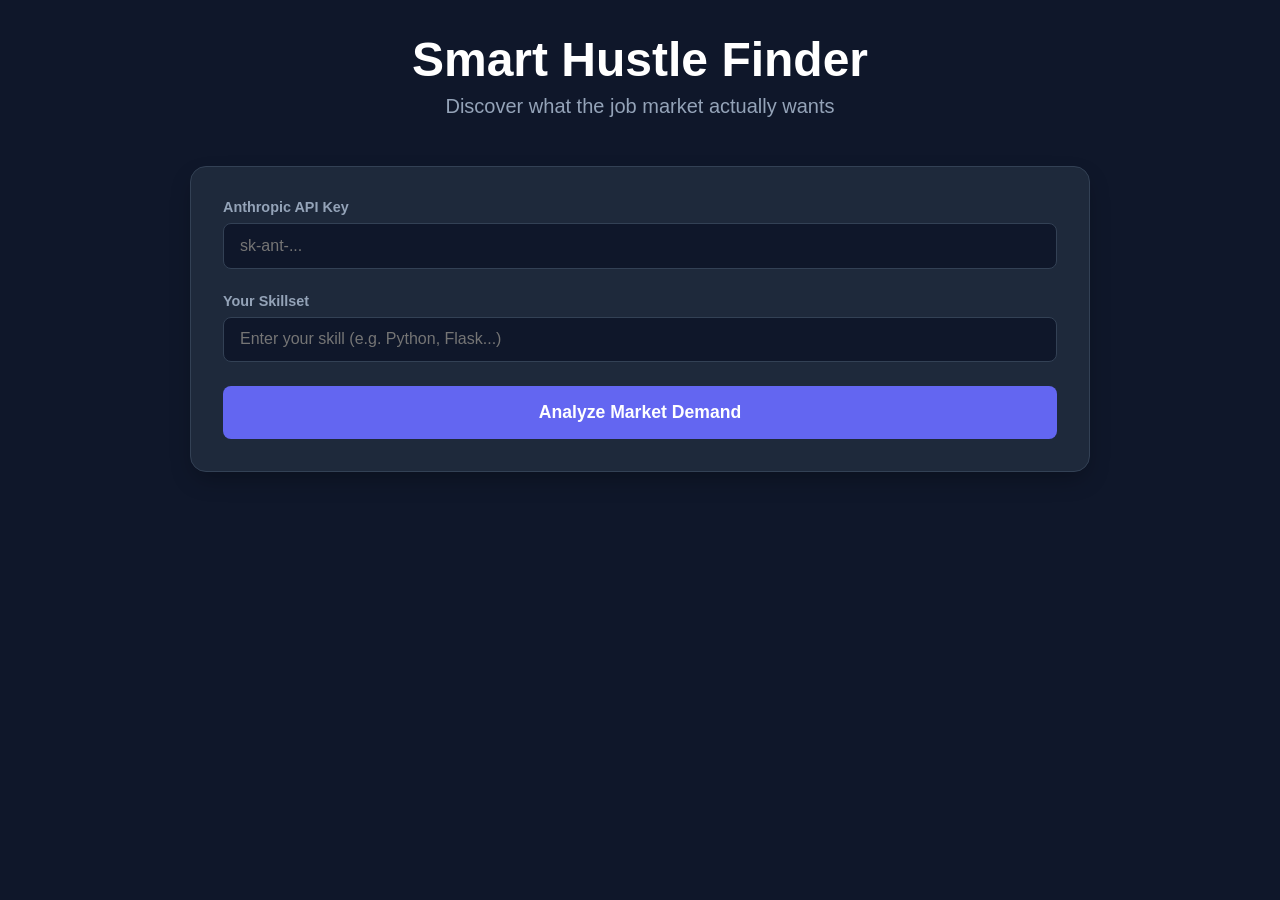
<file: smart-hustle-finder/index.html>
<!DOCTYPE html>
<html lang="en">
<head>
    <meta charset="UTF-8">
    <meta name="viewport" content="width=device-width, initial-scale=1.0">
    <title>Smart Hustle Finder</title>
    <style>
        :root {
            --bg-color: #0f172a;
            --card-bg: #1e293b;
            --accent-color: #6366f1;
            --text-primary: #f1f5f9;
            --text-secondary: #94a3b8;
            --border-color: #334155;
            --transition: all 0.3s ease;
        }

        * { margin: 0; padding: 0; box-sizing: border-box; }

        body {
            font-family: 'Inter', -apple-system, BlinkMacSystemFont, "Segoe UI", Roboto, sans-serif;
            background-color: var(--bg-color);
            color: var(--text-primary);
            min-height: 100vh;
            display: flex;
            flex-direction: column;
            align-items: center;
            padding: 2rem;
        }

        .container {
            max-width: 900px;
            width: 100%;
            text-align: center;
        }

        header { margin-bottom: 3rem; animation: fadeIn 0.8s ease-out; }

        h1 { font-size: 3rem; font-weight: 800; margin-bottom: 0.5rem; color: #fff; }
        .subtitle { font-size: 1.25rem; color: var(--text-secondary); margin-bottom: 2rem; }

        .input-group {
            background: var(--card-bg);
            padding: 2rem;
            border-radius: 1rem;
            box-shadow: 0 10px 25px -5px rgba(0, 0, 0, 0.3);
            border: 1px solid var(--border-color);
            margin-bottom: 2rem;
            display: flex;
            flex-direction: column;
            gap: 1.5rem;
            text-align: left;
        }

        .field { display: flex; flex-direction: column; gap: 0.5rem; }
        label { font-size: 0.9rem; font-weight: 600; color: var(--text-secondary); }

        input {
            background: #0f172a;
            border: 1px solid var(--border-color);
            padding: 0.8rem 1rem;
            border-radius: 0.5rem;
            color: #fff;
            font-size: 1rem;
            outline: none;
            transition: var(--transition);
        }

        input:focus { border-color: var(--accent-color); box-shadow: 0 0 0 2px rgba(99, 102, 241, 0.2); }

        button {
            background: var(--accent-color);
            color: white;
            border: none;
            padding: 1rem;
            border-radius: 0.5rem;
            font-size: 1.1rem;
            font-weight: 700;
            cursor: pointer;
            transition: var(--transition);
        }

        button:hover { background: #4f46e5; transform: translateY(-1px); }
        button:active { transform: translateY(0); }
        button:disabled { opacity: 0.6; cursor: not-allowed; }

        #loader {
            display: none;
            flex-direction: column;
            align-items: center;
            margin-top: 2rem;
        }

        .spinner {
            width: 40px;
            height: 40px;
            border: 4px solid rgba(255, 255, 255, 0.1);
            border-top: 4px solid var(--accent-color);
            border-radius: 50%;
            animation: spin 1s linear infinite;
        }

        @keyframes spin { to { transform: rotate(360deg); } }

        #results-section {
            display: none;
            width: 100%;
            margin-top: 3rem;
            text-align: left;
            animation: fadeInUp 0.6s ease-out forwards;
        }

        .section-title { font-size: 1.5rem; margin-bottom: 1.5rem; border-left: 4px solid var(--accent-color); padding-left: 1rem; }

        .grid { display: grid; grid-template-columns: repeat(auto-fit, minmax(280px, 1fr)); gap: 1.5rem; margin-bottom: 3rem; }

        .card {
            background: var(--card-bg);
            border: 1px solid var(--border-color);
            padding: 1.5rem;
            border-radius: 1rem;
            transition: var(--transition);
        }

        .card:hover { transform: translateY(-5px); border-color: var(--accent-color); }

        .card h3 { margin-bottom: 0.5rem; color: #fff; }
        .card .badge { 
            display: inline-block; padding: 0.2rem 0.6rem; border-radius: 99px; font-size: 0.8rem; font-weight: 700; margin-bottom: 1rem;
            background: rgba(99, 102, 241, 0.2); color: var(--accent-color);
        }

        .card p { font-size: 0.95rem; color: var(--text-secondary); line-height: 1.5; }

        .job-titles { margin-top: 1rem; display: flex; flex-wrap: wrap; gap: 0.5rem; }
        .job-tag { background: rgba(255,255,255,0.05); padding: 0.2rem 0.5rem; border-radius: 4px; font-size: 0.8rem; }

        #market-summary {
            background: rgba(99, 102, 241, 0.05);
            padding: 2rem;
            border-radius: 1rem;
            border: 1px dashed var(--accent-color);
            line-height: 1.8;
            font-size: 1.1rem;
        }

        .error-msg { background: rgba(239, 68, 68, 0.1); color: #ef4444; padding: 1rem; border-radius: 0.5rem; border: 1px solid rgba(239, 68, 68, 0.2); margin-top: 1rem; display: none; }

        @keyframes fadeIn { from { opacity: 0; } to { opacity: 1; } }
        @keyframes fadeInUp { from { opacity: 0; transform: translateY(20px); } to { opacity: 1; transform: translateY(0); } }

        @media (max-width: 600px) {
            h1 { font-size: 2rem; }
            .container { padding: 1rem; }
        }
    </style>
</head>
<body>

    <div class="container">
        <header>
            <h1>Smart Hustle Finder</h1>
            <p class="subtitle">Discover what the job market actually wants</p>
        </header>

        <div class="input-group">
            <div class="field">
                <label for="api-key">Anthropic API Key</label>
                <input type="password" id="api-key" placeholder="sk-ant-...">
            </div>
            <div class="field">
                <label for="skill-input">Your Skillset</label>
                <input type="text" id="skill-input" placeholder="Enter your skill (e.g. Python, Flask...)" onkeypress="if(event.key==='Enter') handleAnalysis()">
            </div>
            <button id="analyze-btn" onclick="handleAnalysis()">Analyze Market Demand</button>
            <div id="error-box" class="error-msg"></div>
        </div>

        <div id="loader">
            <div class="spinner"></div>
            <p style="margin-top: 1rem; color: var(--text-secondary);">Scanning the market...</p>
        </div>

        <main id="results-section">
            <section>
                <h2 class="section-title">Top In-Demand Skills</h2>
                <div id="top-skills-grid" class="grid"></div>
            </section>

            <section>
                <h2 class="section-title">Skill Gap Analyzer</h2>
                <div id="skill-gaps-grid" class="grid"></div>
            </section>

            <section>
                <h2 class="section-title">Market Summary</h2>
                <div id="market-summary"></div>
            </section>
        </main>
    </div>

    <script>
        function simulateJobListings(skill) {
            const templates = [
                "Looking for {skill} developer with experience in building scalable backend systems.",
                "Need {skill} specialist for a high-priority cloud migration project.",
                "Hiring {skill} lead to oversee our new API-first architecture.",
                "Junior {skill} openings for rapid-growth fintech startup.",
                "Freelance opportunity: Help us modernize our {skill} stack with automated testing.",
                "Senior {skill} Engineer: Must know modern design patterns and CI/CD pipelines.",
                "Contract role: {skill} developer with strong troubleshooting and debugging skills.",
                "Full-stack developer with {skill} proficiency wanted for real-time data visualizer.",
                "Engineering Manager with {skill} background to lead a team of 10 developers.",
                "Technical Architect: Designing next-gen platforms using {skill} and serverless technology."
            ];
            
            return templates.map(t => t.replace(/{skill}/g, skill));
        }

        async function analyzeWithAI(apiKey, skill, jobListings) {
            const prompt = `Analyze the following simulated job listings for the skill: "${skill}".
Listings:
${jobListings.join('\n')}

Role: Industry Expert Technical Recruiter.
Return ONLY a valid JSON object with this exact structure:
{
  "top_skills": [
    {
      "skill": "string",
      "demand_level": "High or Medium",
      "explanation": "string",
      "job_titles": ["string", "string", "string"]
    }
  ],
  "skill_gaps": [
    {
      "missing_skill": "string",
      "why_needed": "string",
      "how_to_learn": "string"
    }
  ],
  "market_summary": "string"
}

Do not include markdown fences, thoughts, or explanations outside the JSON.`;

            const response = await fetch('https://api.anthropic.com/v1/messages', {
                method: 'POST',
                headers: {
                    'x-api-key': apiKey,
                    'anthropic-version': '2023-06-01',
                    'content-type': 'application/json',
                    'anthropic-dangerous-direct-browser-access': 'true'
                },
                body: JSON.stringify({
                    model: 'claude-sonnet-4-20250514',
                    max_tokens: 1500,
                    messages: [{ role: 'user', content: prompt }]
                })
            });

            if (!response.ok) {
                const errData = await response.json();
                throw new Error(errData.error?.message || 'API request failed');
            }

            const data = await response.json();
            const text = data.content[0].text.trim();
            
            // Basic extraction in case of unexpected text
            const start = text.indexOf('{');
            const end = text.lastIndexOf('}');
            if (start === -1 || end === -1) throw new Error("Invalid response format from AI");
            
            return JSON.parse(text.substring(start, end + 1));
        }

        function renderResults(data) {
            const topGrid = document.getElementById('top-skills-grid');
            const gapsGrid = document.getElementById('skill-gaps-grid');
            const summaryDiv = document.getElementById('market-summary');

            topGrid.innerHTML = '';
            gapsGrid.innerHTML = '';

            data.top_skills.forEach(item => {
                const card = document.createElement('div');
                card.className = 'card';
                card.innerHTML = `
                    <span class="badge">${item.demand_level} Demand</span>
                    <h3>${item.skill}</h3>
                    <p>${item.explanation}</p>
                    <div class="job-titles">
                        ${item.job_titles.map(t => `<span class="job-tag">${t}</span>`).join('')}
                    </div>
                `;
                topGrid.appendChild(card);
            });

            data.skill_gaps.forEach(gap => {
                const card = document.createElement('div');
                card.className = 'card';
                card.style.borderLeft = '4px solid var(--accent-color)';
                card.innerHTML = `
                    <h3>${gap.missing_skill}</h3>
                    <p><strong>Why:</strong> ${gap.why_needed}</p>
                    <p style="margin-top:0.5rem"><strong>Path:</strong> ${gap.how_to_learn}</p>
                `;
                gapsGrid.appendChild(card);
            });

            summaryDiv.textContent = data.market_summary;
        }

        async function handleAnalysis() {
            const apiKey = document.getElementById('api-key').value.trim();
            const skill = document.getElementById('skill-input').value.trim();
            const btn = document.getElementById('analyze-btn');
            const loader = document.getElementById('loader');
            const results = document.getElementById('results-section');
            const errorBox = document.getElementById('error-box');

            if (!apiKey || !skill) {
                errorBox.textContent = "Please provide both an API Key and a Skill.";
                errorBox.style.display = 'block';
                return;
            }

            errorBox.style.display = 'none';
            btn.disabled = true;
            loader.style.display = 'flex';
            results.style.display = 'none';

            try {
                const listings = simulateJobListings(skill);
                const data = await analyzeWithAI(apiKey, skill, listings);
                renderResults(data);
                results.style.display = 'block';
            } catch (err) {
                errorBox.textContent = "Error: " + err.message;
                errorBox.style.display = 'block';
            } finally {
                btn.disabled = false;
                loader.style.display = 'none';
            }
        }
    </script>
</body>
</html>
</file>
